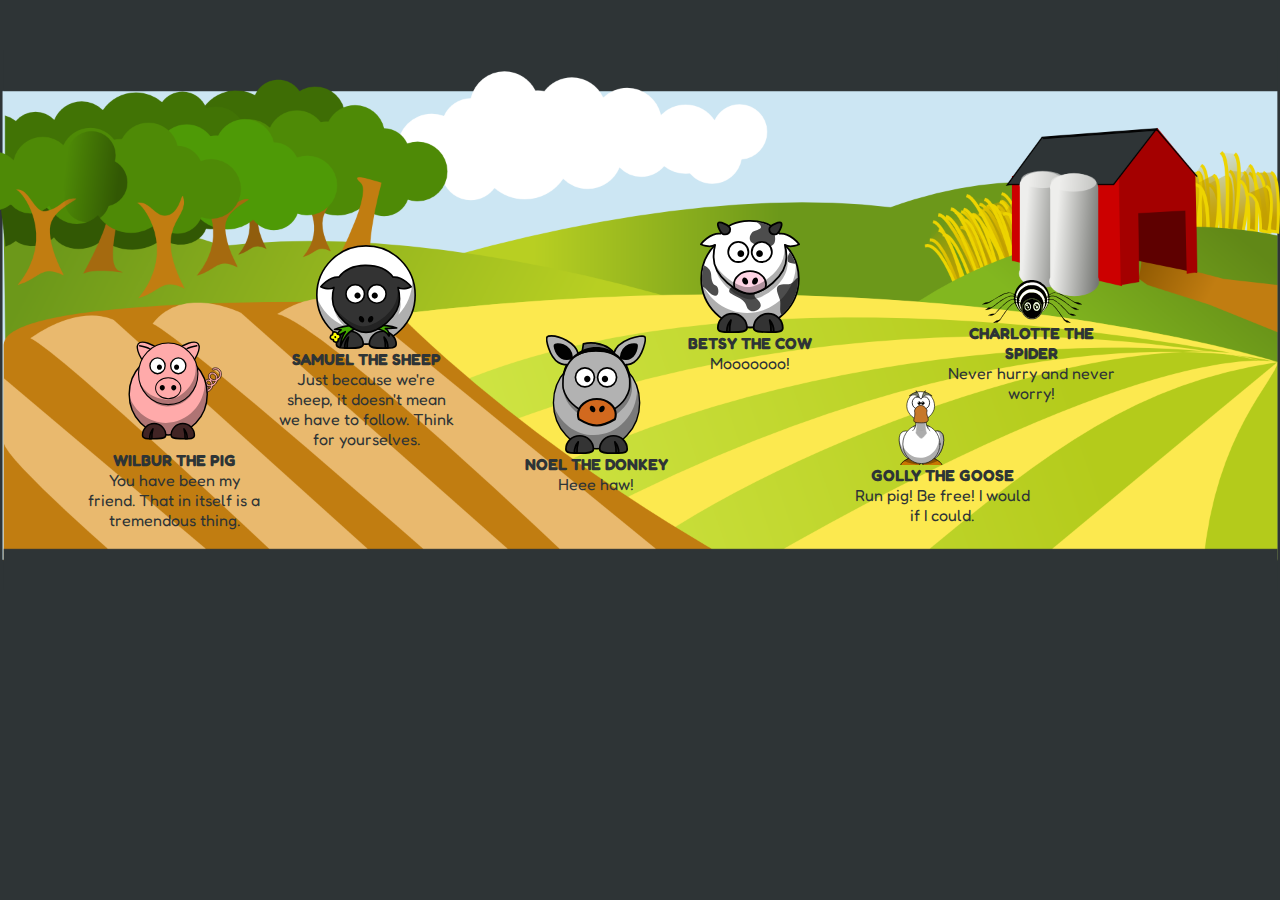
<file: index.html>
<!DOCTYPE html>
<html lang="en">
    <head>
        <meta charset="UTF-8" />
        <meta name="viewport" content="width=device-width, initial-scale=1.0" />
        <meta http-equiv="X-UA-Compatible" content="ie=edge" />
        <link
            href="https://fonts.googleapis.com/css2?family=Fredoka+One&family=Titillium+Web:wght@300;400;700&display=swap"
            rel="stylesheet"
        />
        <link rel="stylesheet" href="./styles/reset.css" />
        <link rel="stylesheet" href="./styles/style.css" />
        <link rel="stylesheet" href="./styles/home.css" />
        <title>Document</title>
    </head>

    <body>
        <main></main>
        <script type="module" src="./app.js"></script>
    </body>
</html>
</file>
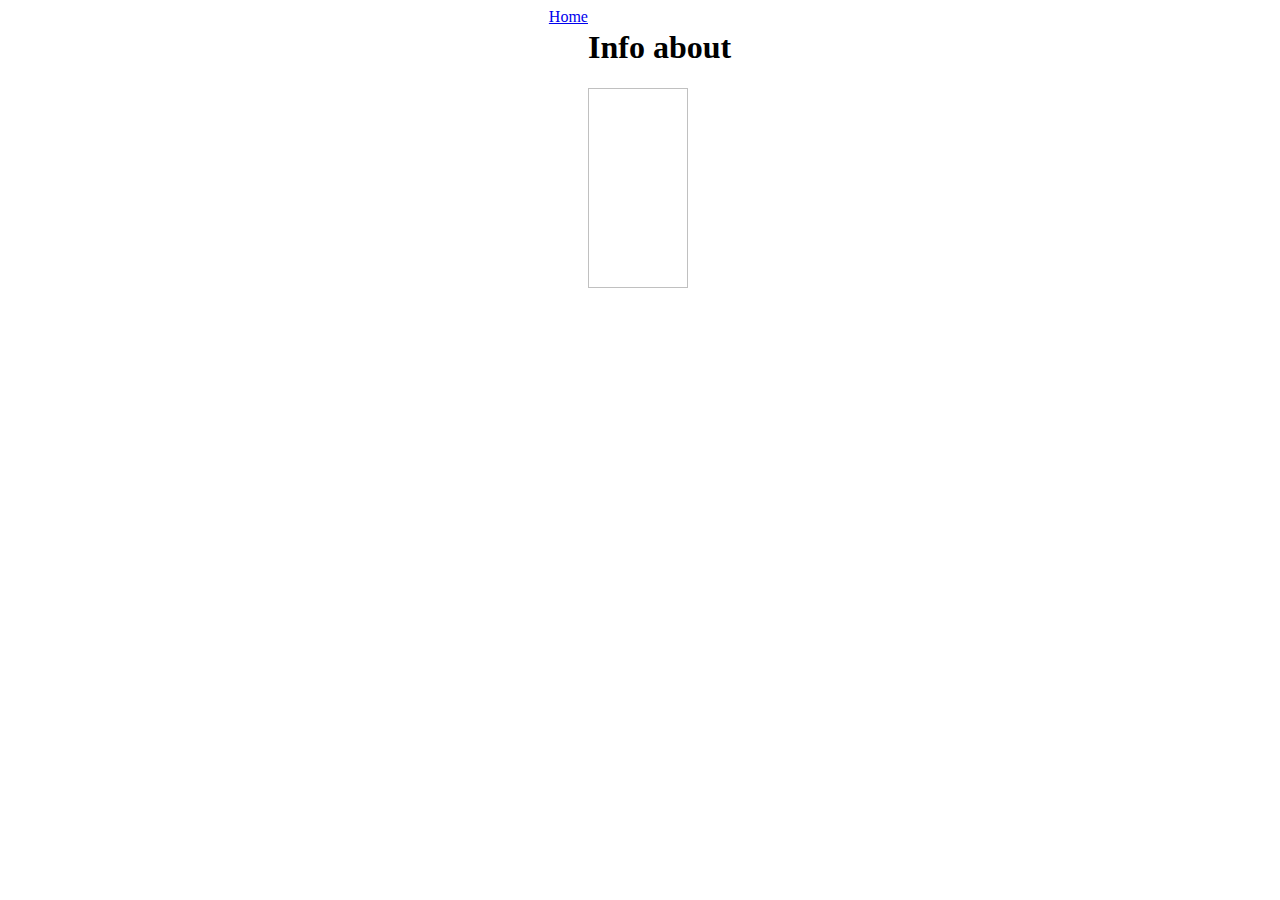
<file: animals/index.html>
<!DOCTYPE html>
<html lang="en">
<head>
    <meta charset="UTF-8">
    <meta http-equiv="X-UA-Compatible" content="IE=edge">
    <meta name="viewport" content="width=device-width, initial-scale=1.0">
    <title>Document</title>
    <link rel="stylesheet" href="./style.css">
</head>
<body>
    <main>
        <a href="/">Home</a>
        <div class="animal-detail">
            <h1>Info about <span id="animal-name"></span> </h1>
            <img id="animal-image" />
            <p id="animal-says"></p>
        </div>
    </main>
    <script type="module" src="./animals.js"></script>
</body>
</html>
</file>
<file: styles/style.css>
body {
    --color1: #2e3436;
    --color3: #fbe85d;
    --color2: #edb6a3;
    --color4: #8aa2a9;
    --color5: #6e9727;
    --header-height: 40px;
    font-family: 'Fredoka One', cursive;
}
</file>
<file: styles/home.css>
body {
    background-color: var(--color1);
}

main {
    background-image: url(../assets/background.png);
    display: flex;
    flex-wrap: wrap;
    margin-bottom: 40px;
    background-size: cover;
    height: 640px;
    align-content: flex-start;
    position: relative;
}

.animal {
    width: 200px;
    margin: 10px;
    border-radius: 5px;
    padding: 10px;
    position: absolute;
    color: var(--color1);
    display: flex;
    flex-direction: column;
    align-items: center;
    justify-content: center;
    text-align: center;
}
.animal a {
    display: flex;
    flex-direction: column;
    align-items: center;
    justify-content: center;
    text-align: center;
    text-decoration: none;
    color: inherit;
}
.animal img {
    width: 100px;
}

.name {
    text-transform: uppercase;
    font-weight: bold;
}
</file>
<file: animals/style.css>
#animal-image {
    height: 200px;
    width: 100px;
    /* justify-content: center; */
}

main {
    display: flex;
    justify-content: center;
}
</file>
